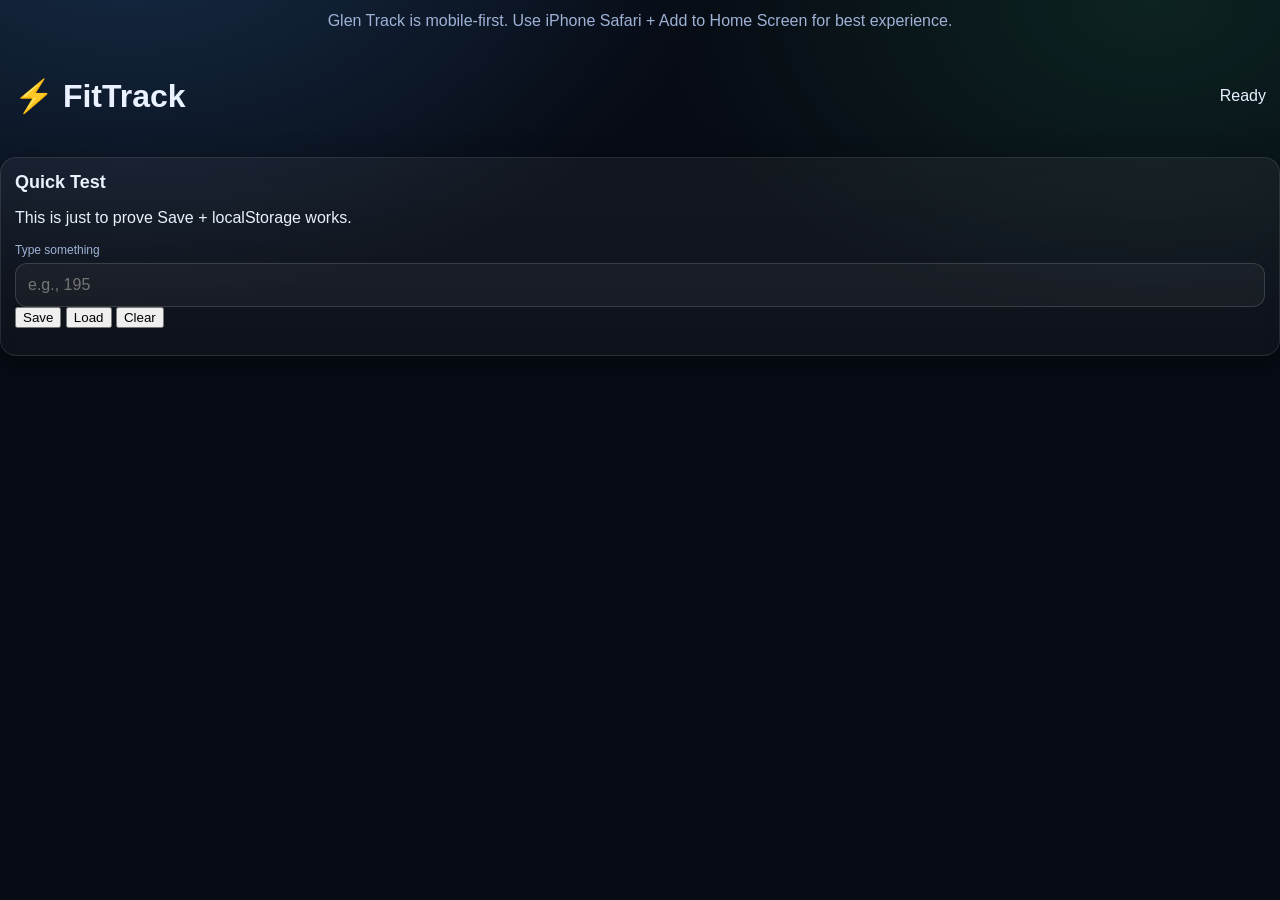
<file: index.html.html>
<!doctype html>
<html lang="en">
<head>
  <meta charset="utf-8" />
  <meta name="viewport" content="width=device-width, initial-scale=1" />
  <title>FitTrack</title>

  <!-- MUST match the file name exactly: styles.css -->
  <link rel="stylesheet" href="./styles.css" />
</head>
<body>
  <header class="topbar">
    <h1>⚡ FitTrack</h1>
    <div id="status" class="status">Ready</div>
  </header>

  <main class="container">
    <section class="card">
      <h2>Quick Test</h2>
      <p>This is just to prove Save + localStorage works.</p>

      <label for="testInput">Type something</label>
      <input id="testInput" type="text" placeholder="e.g., 195" />

      <button id="saveBtn" type="button">Save</button>
      <button id="loadBtn" type="button">Load</button>
      <button id="clearBtn" type="button">Clear</button>

      <pre id="out" class="out"></pre>
    </section>
  </main>

  <!-- MUST match file name exactly: app.js -->
  <!-- defer ensures JS runs after HTML exists -->
  <script src="./app.js" defer></script>
</body>
</html>
</file>
<file: styles.css>
:root{
  --bg:#070B14;
  --card:#0B1220;
  --text:#EAF1FF;
  --muted:#9FB2D6;
  --stroke:rgba(255,255,255,.10);
  --stroke2:rgba(255,255,255,.14);
  --accent:#4DA3FF;
  --good:#35D07F;
  --warn:#FFB020;
  --bad:#FF5A6A;

  --r12:12px;
  --r16:16px;
  --shadow: 0 14px 40px rgba(0,0,0,.45);
  --shadow2: 0 10px 30px rgba(0,0,0,.35);
}

*{box-sizing:border-box}
html,body{height:100%}
body{
  margin:0;
  background: radial-gradient(1200px 800px at 10% -10%, rgba(77,163,255,.22), transparent 50%),
              radial-gradient(900px 600px at 90% 0%, rgba(53,208,127,.12), transparent 55%),
              var(--bg);
  color:var(--text);
  font-family:-apple-system,BlinkMacSystemFont,"SF Pro Text","Segoe UI",Roboto,Helvetica,Arial,sans-serif;
  -webkit-font-smoothing:antialiased;
}

.app{
  height:100%;
  display:flex;
  flex-direction:column;
}

.topbar{
  padding:14px 14px 10px;
  padding-top:max(14px, env(safe-area-inset-top));
  display:flex;
  justify-content:space-between;
  align-items:center;
  gap:10px;
}

.brand{
  display:flex;
  align-items:center;
  gap:12px;
  min-width:0;
}
.logo{
  width:42px;height:42px;
  border-radius:14px;
  display:flex;align-items:center;justify-content:center;
  font-weight:900;
  background:linear-gradient(135deg, rgba(77,163,255,.95), rgba(77,163,255,.45));
  box-shadow:0 14px 30px rgba(77,163,255,.16);
}
.brandText{min-width:0}
.brandName{font-weight:950;font-size:16px;letter-spacing:.2px}
.brandSub{color:var(--muted);font-size:12px;white-space:nowrap;overflow:hidden;text-overflow:ellipsis}

.topActions{display:flex;align-items:center;gap:8px}

.content{
  flex:1;
  overflow:auto;
  padding:0 14px 92px;
  padding-bottom:calc(92px + env(safe-area-inset-bottom));
}

.card{
  background: linear-gradient(180deg, rgba(255,255,255,.05), rgba(255,255,255,.03));
  border:1px solid var(--stroke);
  border-radius:var(--r16);
  padding:14px;
  box-shadow:var(--shadow2);
  backdrop-filter:blur(10px);
  margin:10px 0;
}

.weekBar{
  display:flex;
  align-items:center;
  justify-content:space-between;
  gap:10px;
}
.weekInfo{flex:1; text-align:center}
.weekTitle{font-weight:900}
.weekRange{color:var(--muted);font-size:12px;margin-top:2px}

.cardHeader{
  display:flex;
  align-items:center;
  justify-content:space-between;
  gap:10px;
}
h2,h3{margin:0}
h2{font-size:18px}
h3{font-size:15px;opacity:.95}

label{
  display:block;
  font-size:12px;
  color:var(--muted);
  margin-bottom:6px;
}

input, select{
  width:100%;
  background:rgba(255,255,255,.04);
  border:1px solid var(--stroke2);
  color:var(--text);
  border-radius:12px;
  padding:12px;
  outline:none;
  font-size:16px;
}

input:focus, select:focus{
  border-color:rgba(77,163,255,.55);
  box-shadow:0 0 0 4px rgba(77,163,255,.12);
}

.row{display:flex;gap:10px;align-items:center;flex-wrap:wrap}
.grid2{display:grid;grid-template-columns:1fr 1fr;gap:10px}
.mt8{margin-top:8px}
.mt10{margin-top:10px}
.mt12{margin-top:12px}

.divider{height:1px;background:var(--stroke);margin-top:12px}

.btn{
  border:1px solid var(--stroke2);
  background:rgba(255,255,255,.04);
  color:var(--text);
  padding:12px 14px;
  border-radius:14px;
  font-weight:800;
  font-size:15px;
}
.btn:active{transform:scale(.98)}
.btn.primary{
  background:linear-gradient(135deg, rgba(77,163,255,.95), rgba(77,163,255,.55));
  border-color:rgba(77,163,255,.55);
}
.btn.ghost{background:transparent}

.chip{
  border:1px solid rgba(77,163,255,.45);
  background:rgba(77,163,255,.12);
  color:var(--text);
  padding:10px 12px;
  border-radius:999px;
  font-weight:900;
}

.iconBtn{
  width:40px;height:40px;
  border-radius:12px;
  border:1px solid var(--stroke2);
  background:rgba(255,255,255,.04);
  color:var(--text);
  font-weight:900;
  font-size:18px;
}

.badge{
  font-size:12px;
  color:var(--text);
  border:1px solid var(--stroke2);
  background:rgba(255,255,255,.04);
  padding:6px 10px;
  border-radius:999px;
  white-space:nowrap;
}

.subtle{color:var(--muted);font-size:13px;line-height:1.35}

.list{display:flex;flex-direction:column;gap:10px}

.item{
  background:rgba(255,255,255,.03);
  border:1px solid var(--stroke);
  border-radius:14px;
  padding:12px;
  display:flex;
  justify-content:space-between;
  align-items:flex-start;
  gap:10px;
}
.itemTitle{font-weight:950}
.itemSub{color:var(--muted);font-size:12px;margin-top:4px}
.itemRight{display:flex;gap:8px;align-items:center}

.smallBtn{
  border:1px solid var(--stroke2);
  background:rgba(255,255,255,.04);
  padding:10px 12px;
  border-radius:12px;
  color:var(--text);
  font-weight:900;
  font-size:13px;
}

.pill{
  flex:1;
  background:rgba(255,255,255,.03);
  border:1px solid var(--stroke);
  border-radius:16px;
  padding:12px;
  min-width:0;
}
.pillTop{color:var(--muted);font-size:12px}
.pillVal{font-size:18px;font-weight:950;margin-top:4px}

.mini{
  background:rgba(255,255,255,.03);
  border:1px solid var(--stroke);
  border-radius:16px;
  padding:12px;
}
.miniLabel{color:var(--muted);font-size:12px}
.miniValue{font-size:22px;font-weight:950;margin-top:4px}
.miniHint{color:var(--muted);font-size:12px;margin-top:2px}

.exerciseList{display:flex;flex-direction:column;gap:10px}
.exerciseCard{
  background:rgba(255,255,255,.03);
  border:1px solid var(--stroke);
  border-radius:14px;
  padding:12px;
}
.exerciseTop{display:flex;justify-content:space-between;gap:10px;align-items:center}
.exerciseName{font-weight:950;width:100%}
.exerciseFields{display:grid;grid-template-columns:1fr 1fr 1fr;gap:10px;margin-top:10px}

.chartWrap{
  width:100%;
  overflow:hidden;
  border:1px solid var(--stroke);
  border-radius:14px;
  background:rgba(255,255,255,.02);
  padding:10px;
}

.grocery{
  white-space:pre-wrap;
  background:rgba(255,255,255,.03);
  border:1px solid var(--stroke);
  border-radius:14px;
  padding:12px;
  color:var(--text);
  font-size:13px;
  line-height:1.4;
}

.progressGrid{display:flex;flex-direction:column;gap:12px}
.progressTop{display:flex;justify-content:space-between;color:var(--muted);font-size:12px;margin-bottom:6px}
.progressBar{
  height:10px;border-radius:999px;
  background:rgba(255,255,255,.06);
  border:1px solid var(--stroke);
  overflow:hidden;
}
.progressFill{
  height:100%;
  width:0%;
  background:linear-gradient(90deg, rgba(77,163,255,.95), rgba(53,208,127,.85));
}

.nav{
  position:fixed;
  left:0; right:0;
  bottom:0;
  padding:10px;
  padding-bottom:max(10px, env(safe-area-inset-bottom));
  background:rgba(10,14,24,.78);
  border-top:1px solid var(--stroke);
  backdrop-filter:blur(14px);
  display:flex;
  gap:6px;
}

.navBtn{
  flex:1;
  border:1px solid transparent;
  background:transparent;
  color:var(--muted);
  border-radius:16px;
  padding:10px 8px;
  display:flex;
  flex-direction:column;
  align-items:center;
  gap:6px;
  font-weight:900;
  font-size:11px;
}
.navIcon{font-size:18px}
.navBtn.active{
  background:rgba(77,163,255,.14);
  border-color:rgba(77,163,255,.35);
  color:var(--text);
}

.screen{display:none}
.screen.active{display:block}

.modalBackdrop{
  position:fixed;
  inset:0;
  background:rgba(0,0,0,.55);
  backdrop-filter:blur(4px);
  z-index:50;
}
.modal{
  position:fixed;
  left:10px;
  right:10px;
  bottom:calc(10px + env(safe-area-inset-bottom));
  background:linear-gradient(180deg, rgba(255,255,255,.06), rgba(255,255,255,.04));
  border:1px solid var(--stroke);
  border-radius:18px;
  box-shadow:var(--shadow);
  z-index:60;
  overflow:hidden;
}
.modalHeader{
  padding:12px 12px 8px;
  display:flex;
  align-items:center;
  justify-content:space-between;
}
.modalTitle{font-weight:950}
.modalBody{padding:0 12px 12px}
.hidden{display:none !important}

/* Desktop note */
@media (min-width: 820px){
  body::before{
    content:"Glen Track is mobile-first. Use iPhone Safari + Add to Home Screen for best experience.";
    display:block;
    padding:12px;
    color:var(--muted);
    text-align:center;
  }
}
</file>
